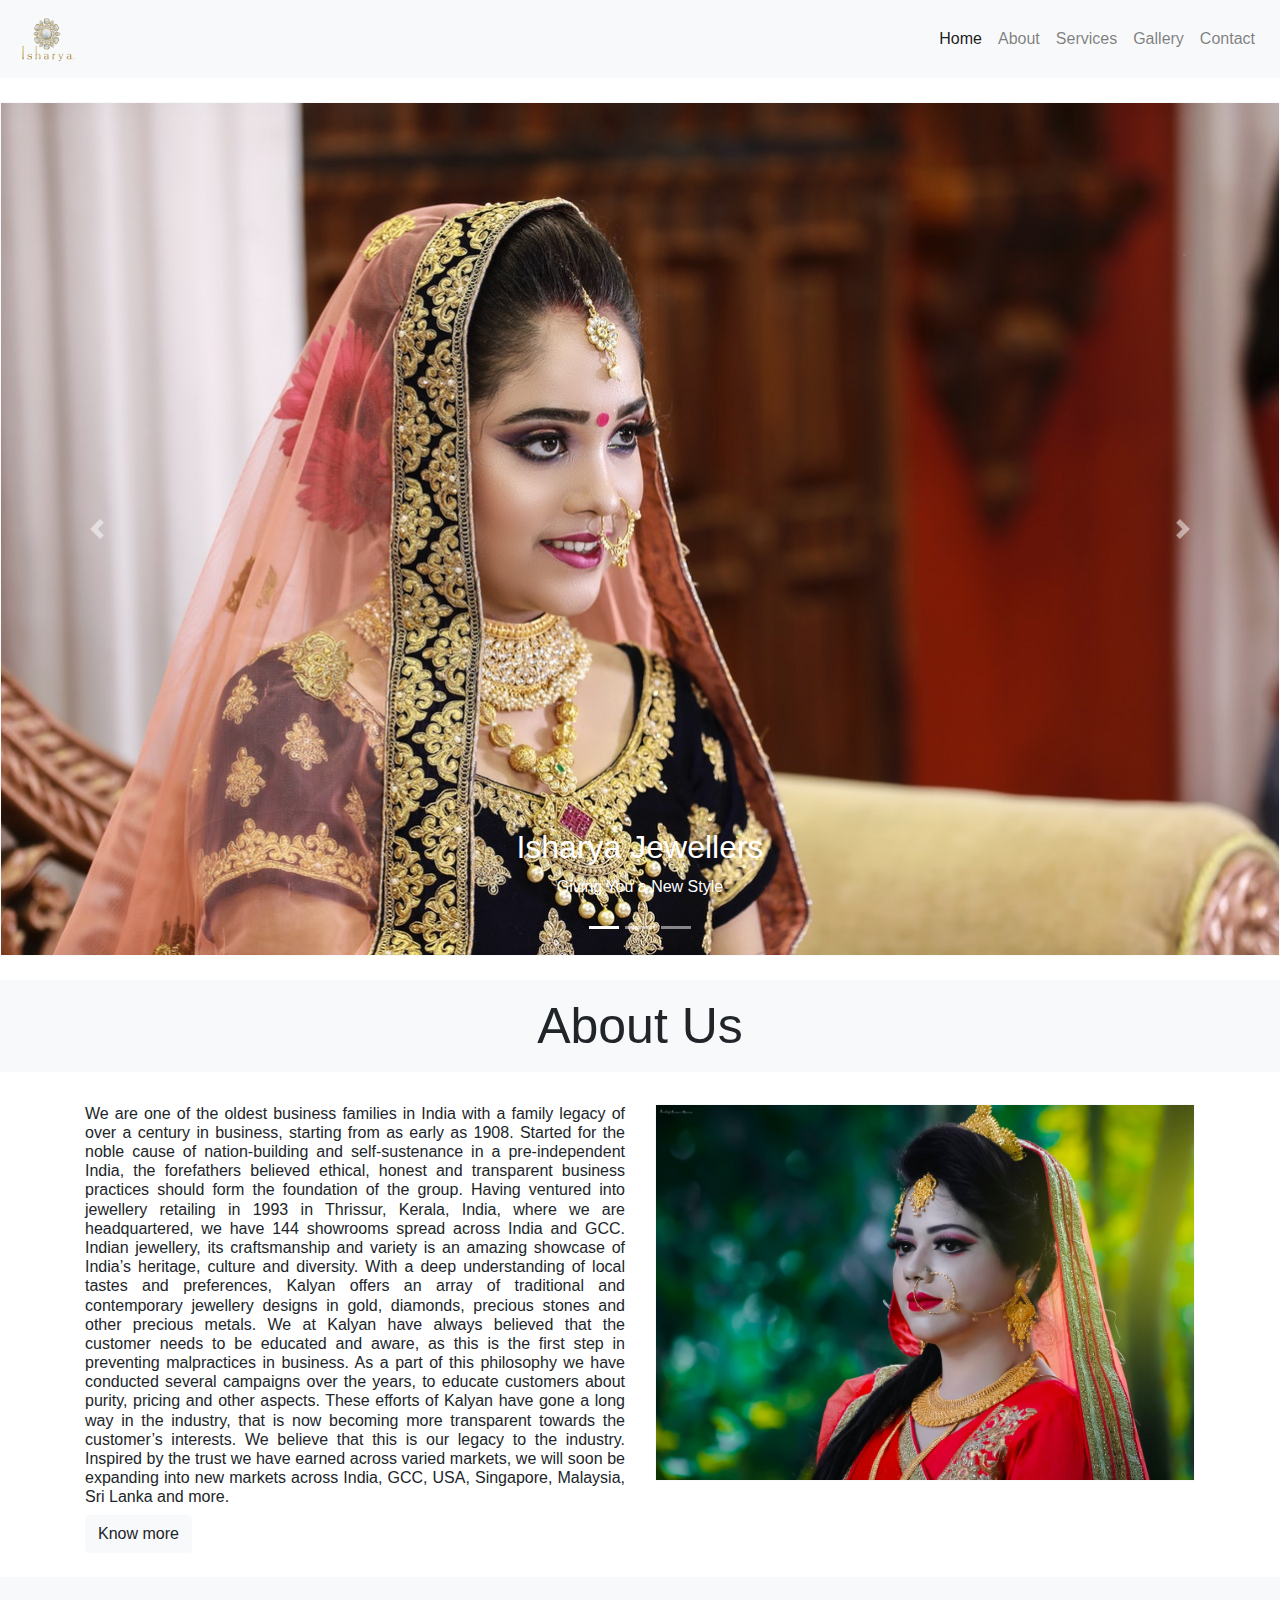
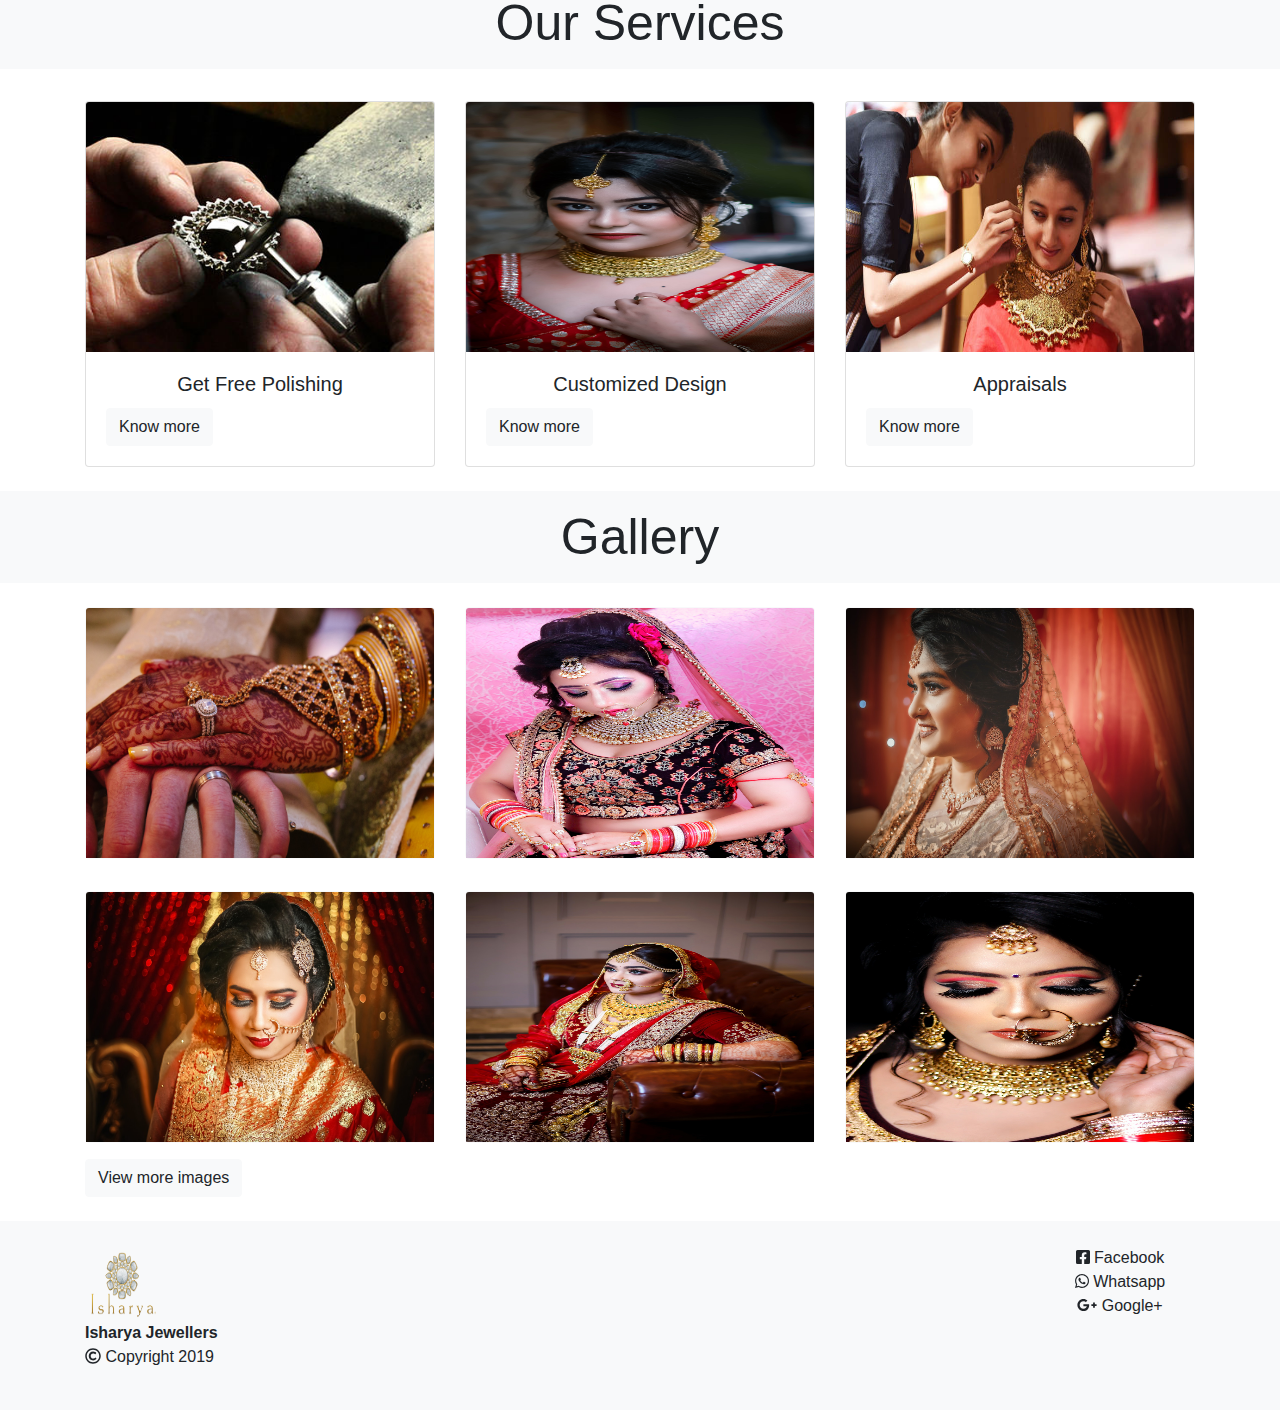
<file: index.html>
<!DOCTYPE html>
<html lang="en">
<head>
    <meta charset="UTF-8">
    <meta name="viewport" content="width=device-width, initial-scale=1.0">
    <title>Isharya Jewellers</title>
    <link rel="stylesheet" href="css/style.css">
    <link rel="stylesheet" href="css/bootstrap.min.css">
    <script src="js/jquery.js"></script>
    <script src="js/bootstrap.min.js"></script>
    <link rel="shortcut icon" type="icon" href="images/logo.png">
    <script src="js/all.min.js"></script>

</head>
<body>
    <header id="header">
        <nav class="navbar navbar-expand-lg navbar-light bg-light border border-light">
            <a class="navbar-brand" href="#">
              
                <img src="images/logo.png" alt="logo" width="60" height="50" >
             
              </a>
            <button class="navbar-toggler" type="button" data-toggle="collapse" data-target="#navbarNav" aria-controls="navbarNav" aria-expanded="false" aria-label="Toggle navigation">
              <span class="navbar-toggler-icon"></span>
            </button>
            <div class="collapse navbar-collapse" id="navbarNav">
              <ul class="navbar-nav ml-auto">
                <li class="nav-item active">
                  <a class="nav-link" href="index.html">Home <span class="sr-only">(current)</span></a>
                </li>
                <li class="nav-item">
                  <a class="nav-link" href="about.html">About</a>
                </li>
                <li class="nav-item">
                  <a class="nav-link" href="service.html">Services</a>
                </li>
                <li class="nav-item">
                    <a class="nav-link" href="gallery.html">Gallery</a>
                  </li>
                  <li class="nav-item">
                    <a class="nav-link" href="contact.html">Contact</a>
                  </li>
                
              </ul>
            </div>
          </nav>
    </header>
    <br>
    <section id="slider">
        <div id="carouselExampleCaptions" class="carousel slide border border-light" data-ride="carousel">
            <ol class="carousel-indicators ">
              <li data-target="#carouselExampleCaptions" data-slide-to="0" class="active"></li>
              <li data-target="#carouselExampleCaptions" data-slide-to="1"></li>
              <li data-target="#carouselExampleCaptions" data-slide-to="2"></li>
            </ol>
            <div class="carousel-inner">
              <div class="carousel-item active">
                <img src="images/img1.jpg" class="d-block w-100 h-100" alt="first slide">
                <div class="carousel-caption d-none d-md-block">
                  <h2  >Isharya Jewellers</h2>
                  <p >Giving You a New Style</p>
                </div>
              </div>
              <div class="carousel-item">
                <img src="images/img2.jpg" class="d-block w-100 h-100" alt="second slide">
                <div class="carousel-caption d-none d-md-block">
                  <h2 style= >Isharya Jewellers</h2>
                  <p >Style with Precious Simplicity</p>
                </div>
              </div>
              <div class="carousel-item">
                <img src="images/img3.jpg" class="d-block w-100 h-100" alt="third slide">
                <div class="carousel-caption d-none d-md-block">
                  <h2  >Isharya Jewellers</h2>
                  <p >Good Jewelry for Best Occasion</p>
                </div>
              </div>
            </div>
            <a class="carousel-control-prev" href="#carouselExampleCaptions" role="button" data-slide="prev">
              <span class="carousel-control-prev-icon" aria-hidden="true"></span>
              <span class="sr-only">Previous</span>
            </a>
            <a class="carousel-control-next" href="#carouselExampleCaptions" role="button" data-slide="next">
              <span class="carousel-control-next-icon" aria-hidden="true"></span>
              <span class="sr-only">Next</span>
            </a>
          </div>
    </section>
    <br>
    
    <section id="about" class="bg-light">
        <h1 class="text-center display-1 py-3" style="font-size: 50px;">About Us</h1>
        
    </section>
    <br>
    <section>
        <div class="container">
        <div class="row">
            <div class="col-md-6 order-md-1 text-justify">
                    <h6>
                        We are one of the oldest business families in India with a family legacy of over a century in business, starting from as early as 1908. Started for the noble cause of nation-building and self-sustenance in a pre-independent India, the forefathers believed ethical, honest and transparent business practices should form the foundation of the group.
                        
                        Having ventured into jewellery retailing in 1993 in Thrissur, Kerala, India, where we are headquartered, we have 144 showrooms spread across India and GCC.

Indian jewellery, its craftsmanship and variety is an amazing showcase of India’s heritage, culture and diversity. With a deep understanding of local tastes and preferences, Kalyan offers an array of traditional and contemporary jewellery designs in gold, diamonds, precious stones and other precious metals.

We at Kalyan have always believed that the customer needs to be educated and aware, as this is the first step in preventing malpractices in business. As a part of this philosophy we have conducted several campaigns over the years, to educate customers about purity, pricing and other aspects. These efforts of Kalyan have gone a long way in the industry, that is now becoming more transparent towards the customer’s interests. We believe that this is our legacy to the industry.

Inspired by the trust we have earned across varied markets, we will soon be expanding into new markets across India, GCC, USA, Singapore, Malaysia, Sri Lanka and more.
                    </h6>
                    <a href="about.html" class="btn btn-light">Know more</a>
              
             </div>

        <div class="col-md-6 order-md-2 ">
            <img class="w-100 border border-light" src="images/img5.jpg" alt="Image not found"   >
        </div>

    </section>
    <br>
    <section id="service" class="bg-light">
      <h1 class="text-center display-1 py-3" style="font-size: 50px;">Our Services</h1>
    </section>
    <br>
    <section>
      <div class="container">

      <div class="card-deck">
        <div class="card">
          <img src="images/s1.jpg" class="card-img-top" alt="Image not found" height="250px">
          <div class="card-body">
            <h5 class="card-title text-center">Get Free Polishing</h5>
            <a href="service.html" class="btn btn-light">Know more</a>
             </div>
        </div>

        <div class="card">
          <img src="images/s2.jpg" class="card-img-top" alt="Image not found" height="250px"> 
          <div class="card-body">
            <h5 class="card-title text-center">Customized Design</h5>
            <a href="service.html" class="btn btn-light">Know more</a>
            </div>
        </div>

        <div class="card">
          <img src="images/s3.jpg" class="card-img-top" alt="Image not found" height="250px">
          <div class="card-body">
            <h5 class="card-title text-center">Appraisals</h5>
            <a href="service.html" class="btn btn-light">Know more</a>
             </div>
        </div>
      </div>
      </div>
         </section>
         <br>
           <section id="gallery" class="bg-light" >
            <h1 class="text-center display-1 py-3" style="font-size: 50px;">Gallery</h1>
           </section>
           <section>
            <div class="container">
            <div class="row">
              <div class="col col-lg-4 col-sm-12 col-md-6 py-3">
              <div class="card border border-light">
                <img src="images/img4.jpg" class="card-img-top" alt="Image not found" height="250px" class="img-thumbnail">
                  </div>
                </div>
              
  
              <div class=" col-lg-4 col-sm-12 col-md-6 py-3">
                <div class="card border border-light">
                  <img src="images/img6.jpg" class="card-img-top" alt="Image not found" height="250px" class="img-thumbnail">
                    </div>
                  </div>
      
                  <div class="col col-lg-4 col-sm-12 col-md-6 py-3">
                    <div class="card border border-light">
                      <img src="images/img7.jpg" class="card-img-top" alt="Image not found" height="250px" class="img-thumbnail">
                        </div>
                      </div>
      
                      <div class="col-lg-4 col-sm-12 col-md-6 py-3">
                        <div class="card border border-light">
                          <img src="images/img8.jpg" class="card-img-top" alt="Image not found" height="250px" class="img-thumbnail">
                            </div>
                          </div>
      
                          <div class="col-lg-4  col-sm-12 col-md-6 py-3">
                            <div class="card border border-light">
                              <img src="images/img9.jpg" class="card-img-top" alt="Image not found" height="250px" class="img-thumbnail">
                                </div>
                              </div>
      
                              <div class="col-lg-4 col-sm-12 col-md-6 py-3">
                                <div class="card border border-light">
                                  <img src="images/img10.jpg" class="card-img-top" alt="Image not found" height="250px" class="img-thumbnail">
                                    </div>
                                  </div>
                                  
                      </div>
                      <div class="row">
                        <div class="col col-lg-4">
                      <a href="gallery.html" class="btn btn-light">View more images</a>
                      </div>
                      </div>
                      
               </section>
               <br>
               
               <footer id="footer" class="border border-light bg-light">
                <div class="container ">
                    <div class="row py-4 ">
                        <div class="col-6 ">
                            <img src="images/logo.png " width="75px" height="75px">
                            <p><b class="title">Isharya Jewellers</b>
                                <b</p>
                                    <br>
                                    <span> <i class="far fa-copyright "></i> Copyright 2019 </span>


                        </div>
                        <div class="col-6 heading">
                            <div class="row justify-content-around col-4 round float-md-right ">
                                <span><i class="fab fa-facebook-square "></i> Facebook </span>
                                <span><i class="fab fa-whatsapp "></i> Whatsapp </span>
                                <span><i class="fab fa-google-plus-g "></i> Google+ </span>
                            </div>
                        </div>




                    </div>



                </div>



            </footer>
          

</body>
</html>
</file>
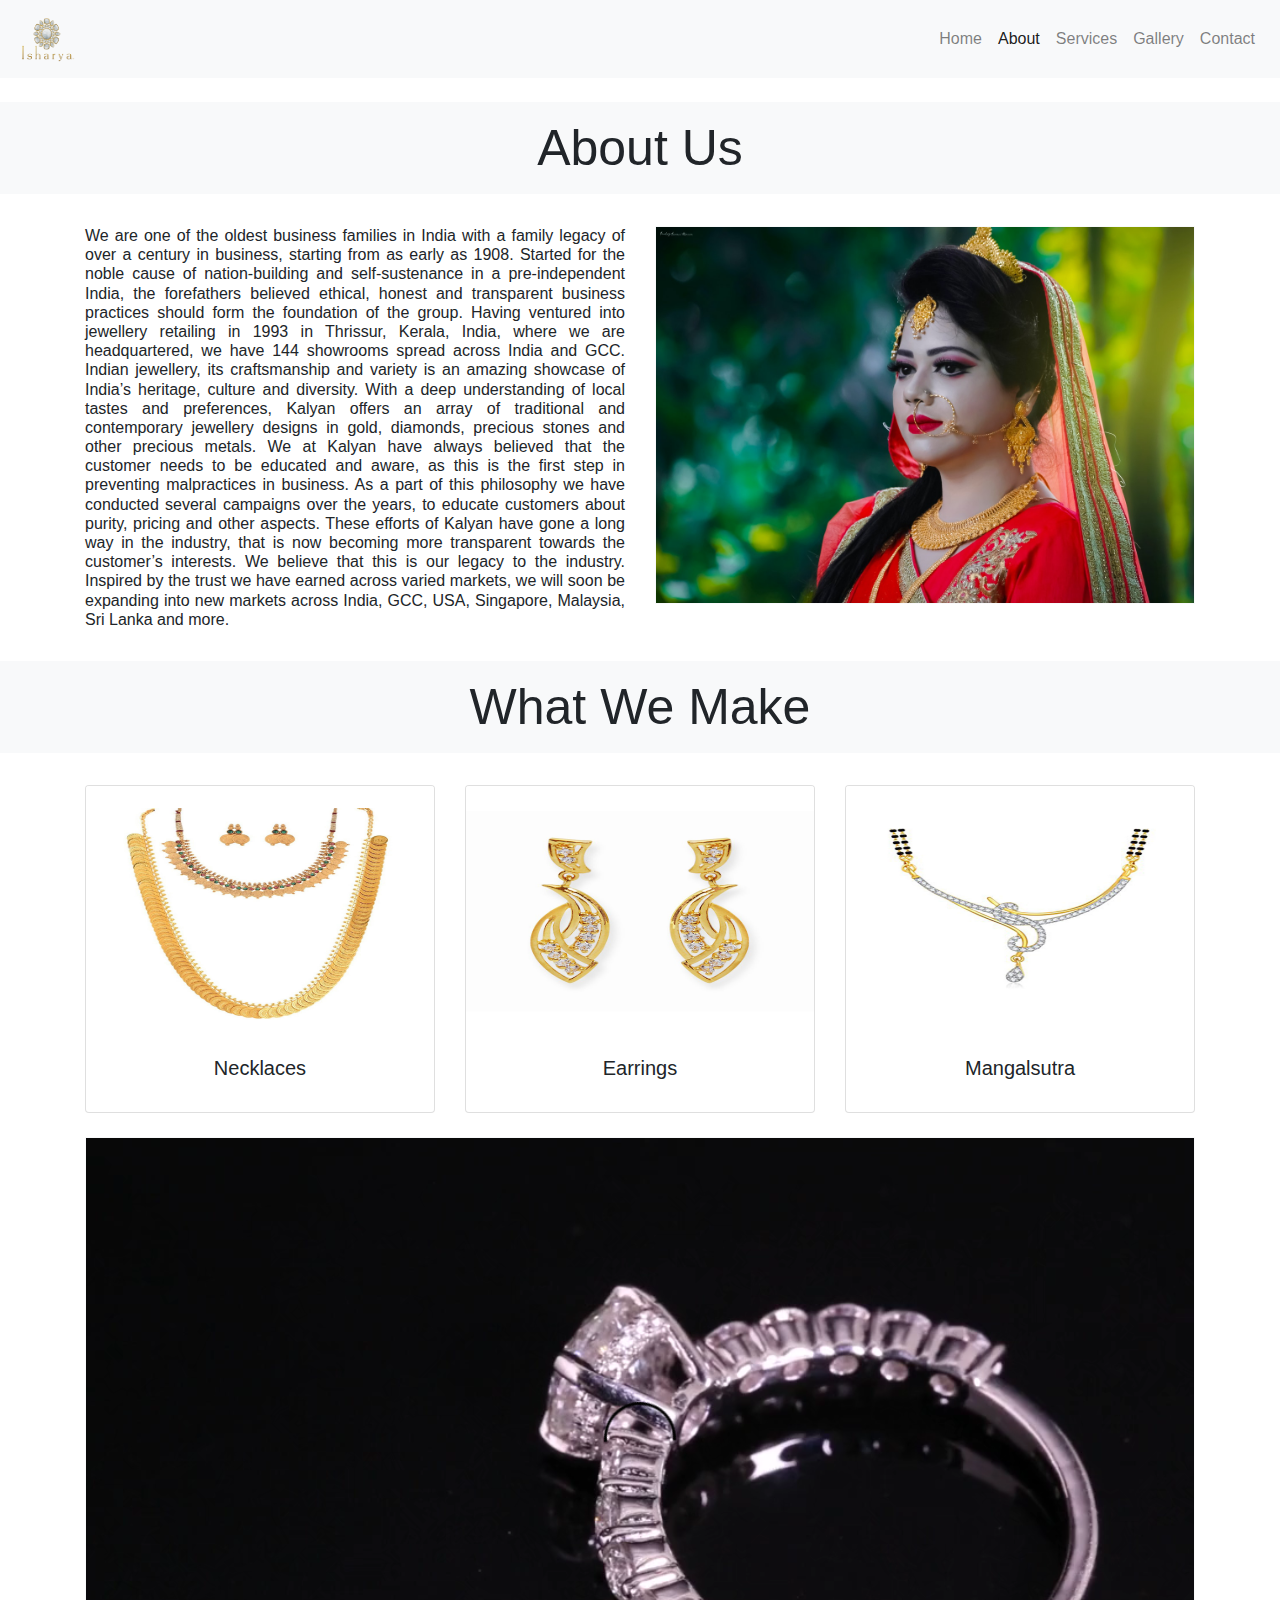
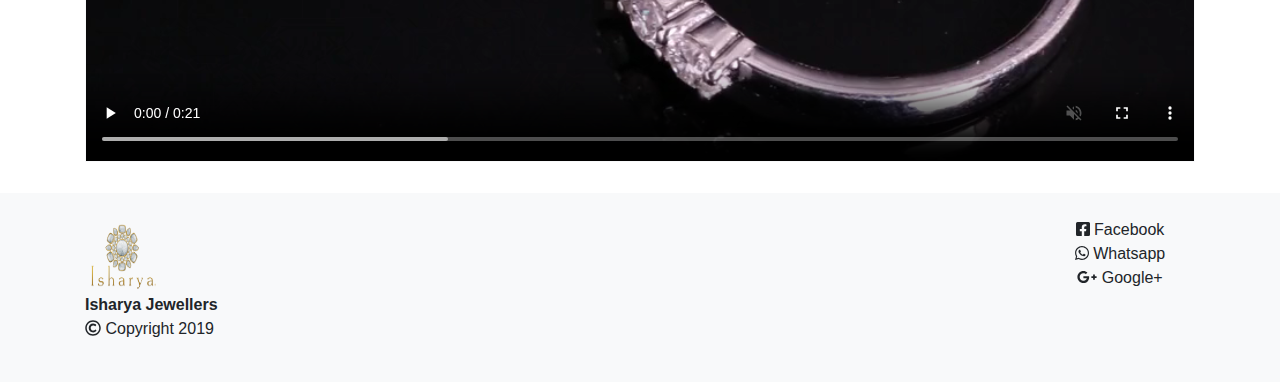
<file: about.html>
<!DOCTYPE html>
<html lang="en">
<head>
    <meta charset="UTF-8">
    <meta name="viewport" content="width=device-width, initial-scale=1.0">
    <title>Isharya Jewellers</title>
    <link rel="stylesheet" href="css/style.css">
    <link rel="stylesheet" href="css/bootstrap.min.css">
    <script src="js/jquery.js"></script>
    <script src="js/bootstrap.min.js"></script>
    <link rel="shortcut icon" type="icon" href="images/logo.png">
    <script src="js/all.min.js"></script>

</head>
<body>
    <header id="header">
        <nav class="navbar navbar-expand-lg navbar-light bg-light border border-light">
            <a class="navbar-brand" href="#"><img src="images/logo.png" alt="logo" width="60" height="50"></a>
            <button class="navbar-toggler" type="button" data-toggle="collapse" data-target="#navbarNav" aria-controls="navbarNav" aria-expanded="false" aria-label="Toggle navigation">
              <span class="navbar-toggler-icon"></span>
            </button>
            <div class="collapse navbar-collapse" id="navbarNav">
              <ul class="navbar-nav ml-auto">
                <li class="nav-item ">
                  <a class="nav-link" href="index.html">Home </a>
                </li>
                <li class="nav-item active">
                  <a class="nav-link" href="about.html">About <span class="sr-only">(current)</span></a>
                </li>
                <li class="nav-item">
                  <a class="nav-link" href="service.html">Services</a>
                </li>
                <li class="nav-item">
                    <a class="nav-link" href="gallery.html">Gallery</a>
                  </li>
                  <li class="nav-item">
                    <a class="nav-link" href="contact.html">Contact</a>
                  </li>
                
              </ul>
            </div>
          </nav>
    </header>
    <br>
    <section id="about" class="bg-light">
        <h1 class="text-center display-1 py-3" style="font-size: 50px;">About Us</h1>
    </section>
    <br>
    <section>
        <div class="container">
        <div class="row">
            <div class="col-md-6 order-md-1 text-justify">
                    <h6>
                        We are one of the oldest business families in India with a family legacy of over a century in business, starting from as early as 1908. Started for the noble cause of nation-building and self-sustenance in a pre-independent India, the forefathers believed ethical, honest and transparent business practices should form the foundation of the group.
                        
                        Having ventured into jewellery retailing in 1993 in Thrissur, Kerala, India, where we are headquartered, we have 144 showrooms spread across India and GCC.

Indian jewellery, its craftsmanship and variety is an amazing showcase of India’s heritage, culture and diversity. With a deep understanding of local tastes and preferences, Kalyan offers an array of traditional and contemporary jewellery designs in gold, diamonds, precious stones and other precious metals.

We at Kalyan have always believed that the customer needs to be educated and aware, as this is the first step in preventing malpractices in business. As a part of this philosophy we have conducted several campaigns over the years, to educate customers about purity, pricing and other aspects. These efforts of Kalyan have gone a long way in the industry, that is now becoming more transparent towards the customer’s interests. We believe that this is our legacy to the industry.

Inspired by the trust we have earned across varied markets, we will soon be expanding into new markets across India, GCC, USA, Singapore, Malaysia, Sri Lanka and more.
                    </h6>
              
             </div>

        <div class="col-md-6 order-md-2 ">
            <img class="w-100 border border-light" src="images/img5.jpg" alt="image not found" >
        </div>

    </section>
    <br>
    <section id="products" class="bg-light">
        <h1 class="text-center display-1 py-3" style="font-size: 50px;">What We Make</h1>
    </section>
    <br>
    <section>
        <div class="container">
  
        <div class="card-deck">
          <div class="card">
            <img src="images/1.jpg" class="card-img-top" alt="Image not found" height="250px">
            <div class="card-body">
              <center><h5 class="card-title">Necklaces</h5></center>
               </div>
          </div>
  
          <div class="card">
            <img src="images/2.jpg" class="card-img-top" alt="Image not found" height="250px"> 
            <div class="card-body">
             <center> <h5 class="card-title">Earrings</h5></center>
              </div>
          </div>
  
          <div class="card">
            <img src="images/3.jpg" class="card-img-top" alt="Image not found" height="250px">
            <div class="card-body">
              <center><h5 class="card-title">Mangalsutra</h5></center>
               </div>
          </div>
        </div>
        </div>
           </section >
           <br>
           <section >
            <div class="container">
                <div class="row">
                    <div class="col">

                <video class="w-100 border border-light" src="videos/demo.mp4" controls muted autoplay></video>
                </div>
                </div>
    
    
            </div>
    
           </section>
           <br>
    <footer id="footer" class="border border-light bg-light">
        <div class="container ">
            <div class="row py-4 ">
                <div class="col-6 ">
                    <img src="images/logo.png " width="75px" height="75px">
                    <p><b class="title">Isharya Jewellers</b>
                        <b</p>
                            <br>
                            <span> <i class="far fa-copyright "></i> Copyright 2019 </span>


                </div>
                <div class="col-6 heading">
                    <div class="row justify-content-around col-4 round float-md-right ">
                        <span><i class="fab fa-facebook-square "></i> Facebook </span>
                        <span><i class="fab fa-whatsapp "></i> Whatsapp </span>
                        <span><i class="fab fa-google-plus-g "></i> Google+ </span>
                    </div>
                </div>




            </div>



        </div>



    </footer>
  
</body>
</file>
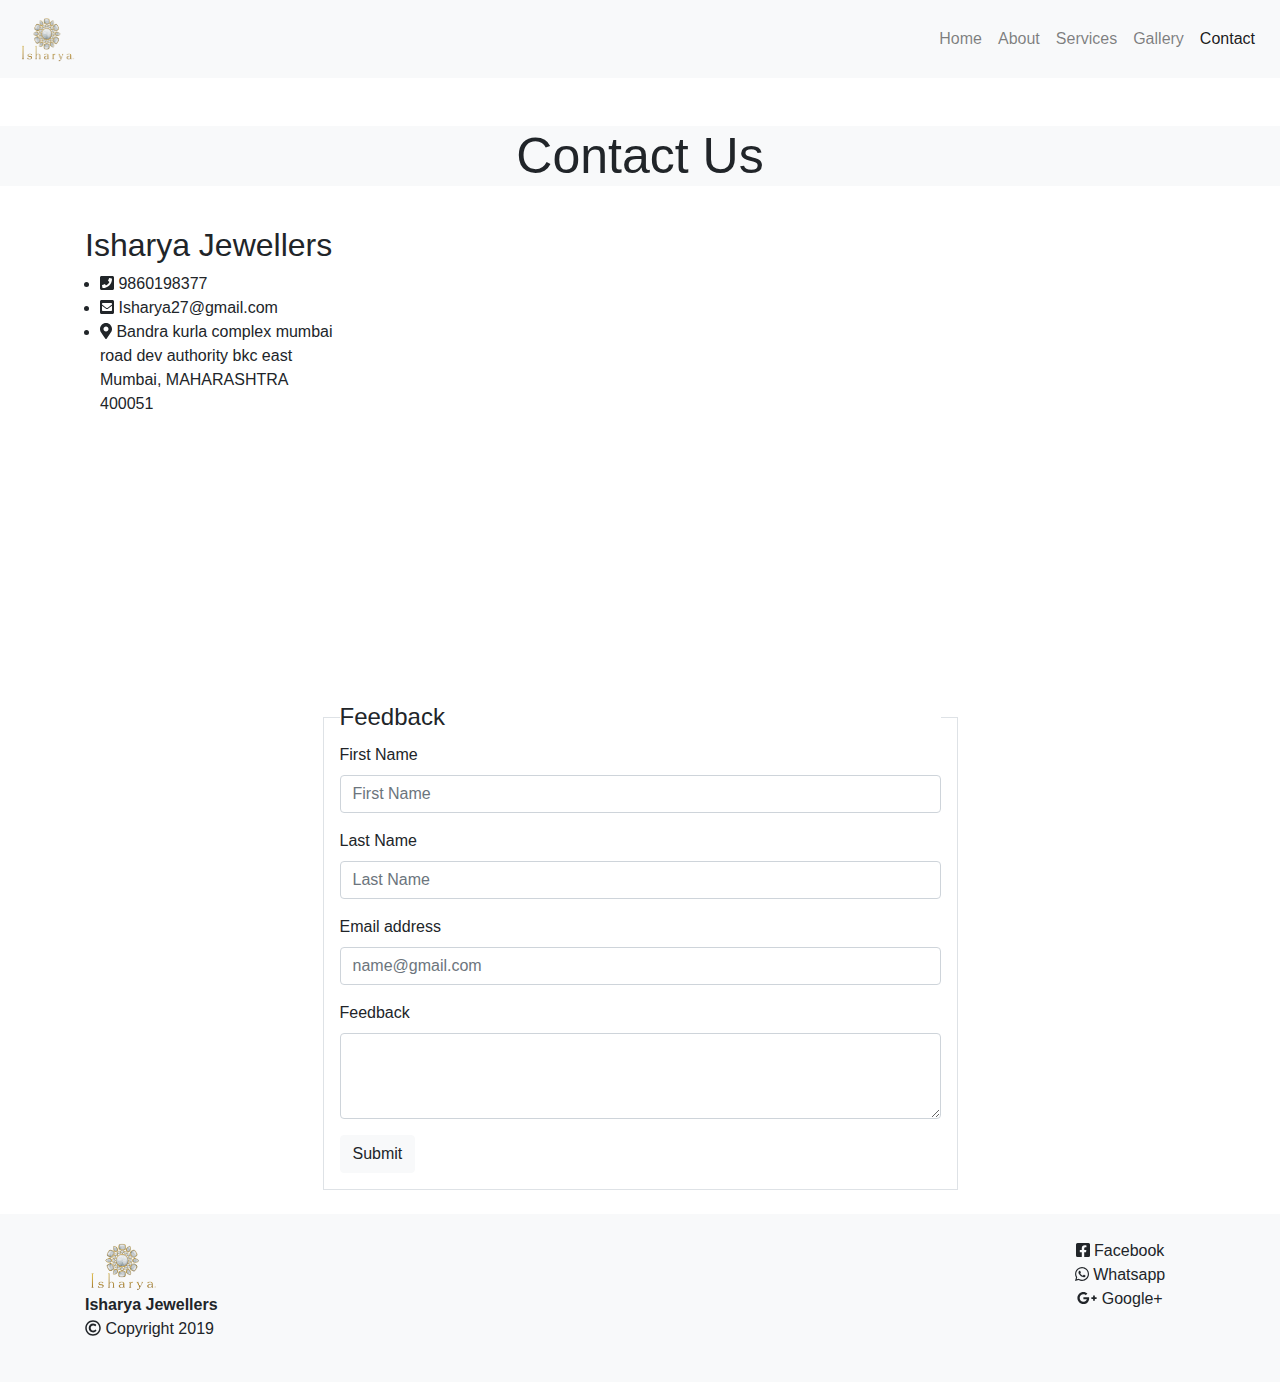
<file: contact.html>
<!DOCTYPE html>
<html lang="en">
<head>
    <meta charset="UTF-8">
    <meta name="viewport" content="width=device-width, initial-scale=1.0">
    <title>Isharya Jewellers</title>
    <link rel="stylesheet" href="css/style.css">
    <link rel="stylesheet" href="css/bootstrap.min.css">
    <script src="js/jquery.js"></script>
    <script src="js/bootstrap.min.js"></script>
    <link rel="shortcut icon" type="icon" href="images/logo.png">
    <script src="js/all.min.js"></script>

</head>
<body>
    <header id="header">
        <nav class="navbar navbar-expand-lg navbar-light bg-light border border-light">
            <a class="navbar-brand" href="#"><img src="images/logo.png" alt="logo" width="60" height="50" ></a>
            <button class="navbar-toggler" type="button" data-toggle="collapse" data-target="#navbarNav" aria-controls="navbarNav" aria-expanded="false" aria-label="Toggle navigation">
              <span class="navbar-toggler-icon"></span>
            </button>
            <div class="collapse navbar-collapse" id="navbarNav">
              <ul class="navbar-nav ml-auto">
                <li class="nav-item ">
                  <a class="nav-link" href="index.html">Home </a>
                </li>
                <li class="nav-item">
                  <a class="nav-link" href="about.html">About</a>
                </li>
                <li class="nav-item">
                  <a class="nav-link" href="service.html">Services</a>
                </li>
                <li class="nav-item">
                    <a class="nav-link" href="gallery.html">Gallery</a>
                  </li>
                  <li class="nav-item active">
                    <a class="nav-link" href="contact.html">Contact <span class="sr-only">(current)</span></a>
                  </li>
                
              </ul>
            </div>
          </nav>
    </header>
    
    <section id="about" class="bg-light">
        <h1 class="text-center display-4 mt-5 mb-3" style="font-size: 50px;">Contact Us</h1>
    </section>
    <br>
    <section>
        <div class="container ">
            <div class="row ">
                <div class="col-lg-6 col-md-6 col-sm-12">
                    <h2>Isharya Jewellers</h2>
                    <div class="col-md-6">
                     <ul>
                        <li> <i class="fas fa-phone-square"> </i> 9860198377</li>
                        <li> <i class="fas fa-envelope-square"></i> Isharya27@gmail.com</li>
                        <li> <i class="fas fa-map-marker-alt" ></i> Bandra kurla complex mumbai road dev authority bkc east Mumbai, MAHARASHTRA 400051</li>
                    </ul>
                    </div>
                </div>
                <div class="col-lg-6 col-md-6 col-sm-12">
                    <iframe src="https://www.google.com/maps/embed?pb=!1m18!1m12!1m3!1d15084.031498095706!2d72.85185607632782!3d19.063391393520753!2m3!1f0!2f0!3f0!3m2!1i1024!2i768!4f13.1!3m3!1m2!1s0x3be7c8df0b86ea1b%3A0xce7eea4b1bbdf296!2sBandra%20Kurla%20Complex%2C%20Bandra%20East%2C%20Mumbai%2C%20Maharashtra!5e0!3m2!1sen!2sin!4v1577023359554!5m2!1sen!2sin" width="600" height="450" frameborder="0" style="border:0;" allowfullscreen=""></iframe>
                   
                </div>
            </div>
        </div>
    </section>
    <section id="feedback">
        <div class="container pt-3">
            <div class="row justify-content-center">
                <div class="col-lg-7 col-md-6 col-sm-12">
                    <form method="POST" action="connection.php">
                        <fieldset class="border px-3">
                            <legend>Feedback</legend>
                            <div class="form-group">
                                <label for="name"> First Name</label>
                                <input type="text" class="form-control" id="firstname" placeholder="First Name" name="firstname">
                            </div>
    
                            <div class="form-group">
                                <label for="name">Last Name</label>
                                <input type="text" class="form-control" id="lastname" placeholder="Last Name" name="lastname">
                            </div>
    
                            <div class="form-group">
                                <label for="email">Email address</label>
                                <input type="email" class="form-control" id="email required" placeholder="name@gmail.com" name="email">
                            </div>
                            
                            <div class="form-group">
                                <label for="comment">Feedback</label>
                                <textarea class="form-control" id="comment" rows="3" name="comment"></textarea>
                            </div>
                            <div class="form-group">
                                <input type="submit" name="Submit" class="btn btn-light">
                            </div>
                        </fieldset>
                    </form>
                </div>
            </div>
        </div>
    </section>
    <br>











    <footer id="footer" class="border border-light bg-light">
        <div class="container ">
            <div class="row py-4 ">
                <div class="col-6 ">
                    <img src="images/logo.png " width="75px" width="75px">
                    <p><b class="title">Isharya Jewellers</b>
                        <b</p>
                            <br>
                            <span> <i class="far fa-copyright "></i> Copyright 2019 </span>


                </div>
                <div class="col-6 heading">
                    <div class="row justify-content-around col-4 round float-md-right ">
                        <span><i class="fab fa-facebook-square "></i> Facebook </span>
                        <span><i class="fab fa-whatsapp "></i> Whatsapp </span>
                        <span><i class="fab fa-google-plus-g "></i> Google+ </span>
                    </div>
                </div>




            </div>



        </div>



    </footer>
  
    
</body>
</html>
</file>
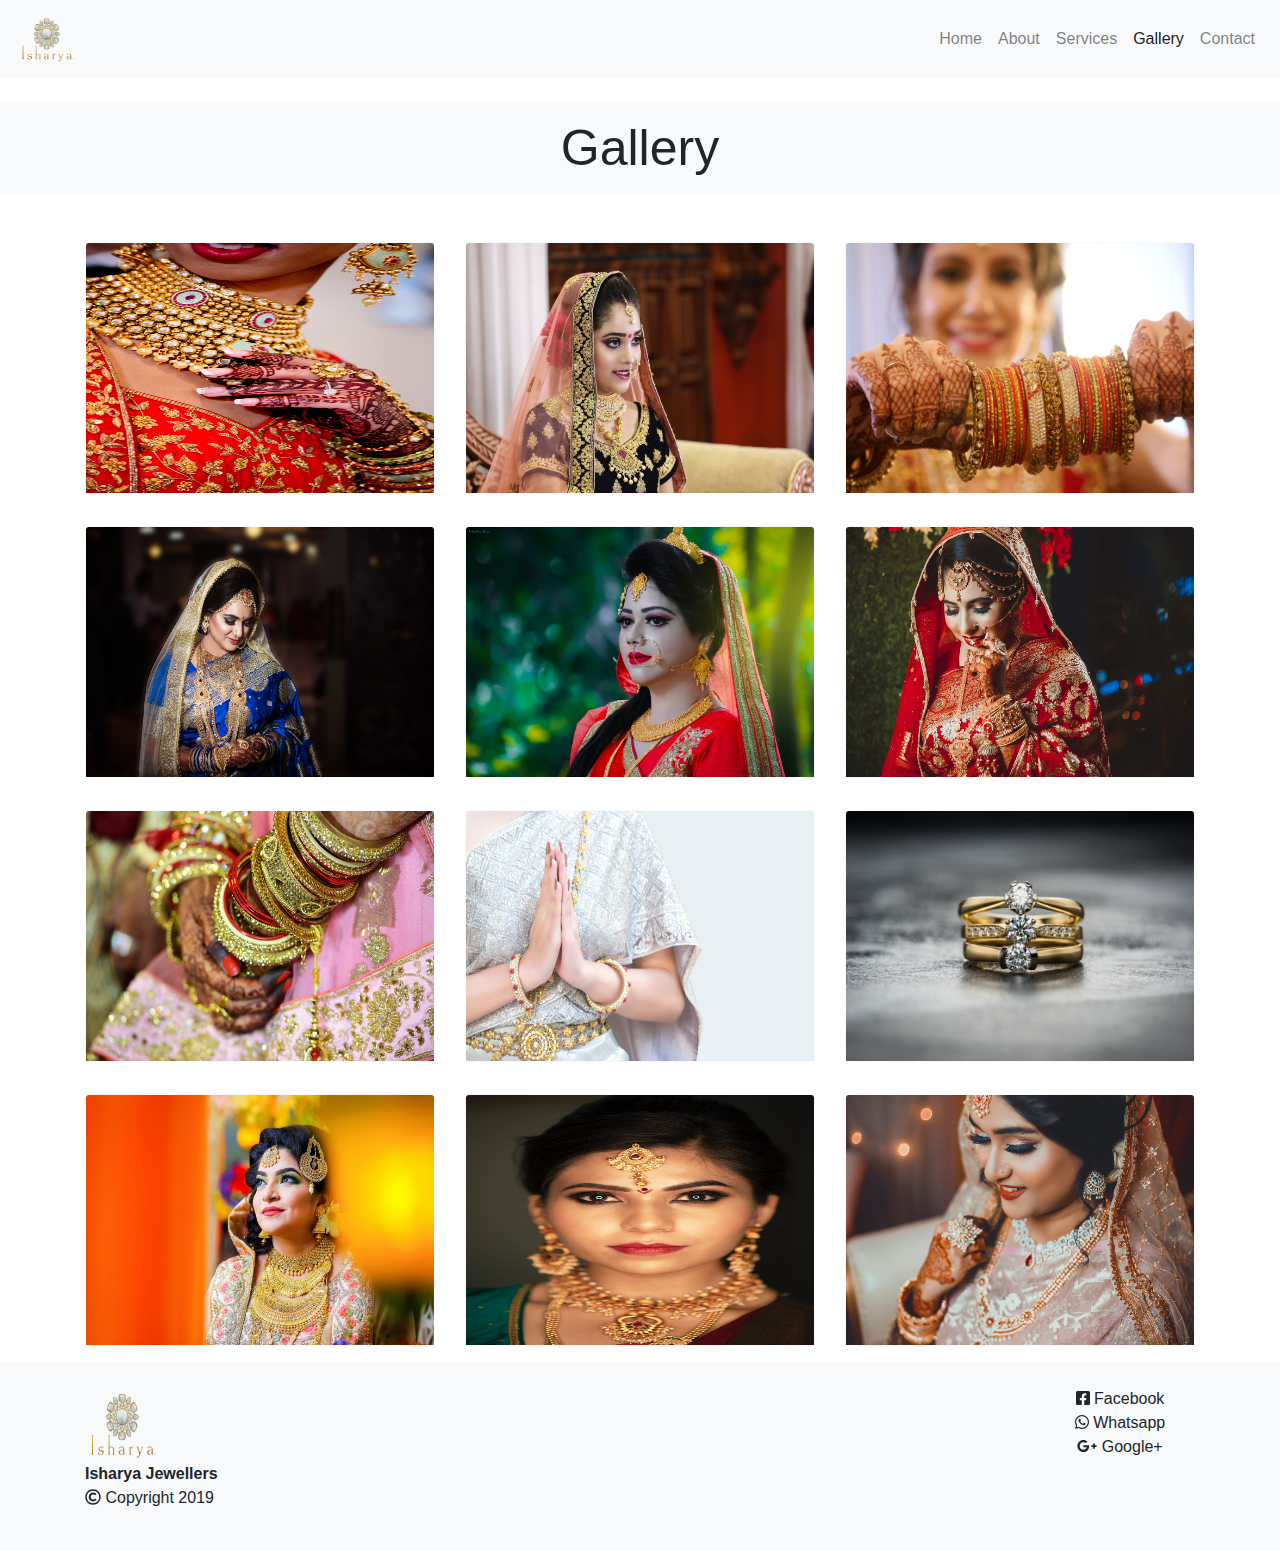
<file: gallery.html>
<!DOCTYPE html>
<html lang="en">
<head>
    <meta charset="UTF-8">
    <meta name="viewport" content="width=device-width, initial-scale=1.0">
    <title>Isharya Jewellers</title>
    <link rel="stylesheet" href="css/style.css">
    <link rel="stylesheet" href="css/bootstrap.min.css">
    <script src="js/jquery.js"></script>
    <script src="js/bootstrap.min.js"></script>
    <link rel="shortcut icon" type="icon" href="images/logo.png">
    <script src="js/all.min.js"></script>

</head>
<body>
    <header id="header">
        <nav class="navbar navbar-expand-lg navbar-light bg-light border border-light">
            <a class="navbar-brand" href="#"><img src="images/logo.png" alt="logo" width="60" height="50"></a>
            <button class="navbar-toggler" type="button" data-toggle="collapse" data-target="#navbarNav" aria-controls="navbarNav" aria-expanded="false" aria-label="Toggle navigation">
              <span class="navbar-toggler-icon"></span>
            </button>
            <div class="collapse navbar-collapse" id="navbarNav">
              <ul class="navbar-nav ml-auto">
                <li class="nav-item ">
                  <a class="nav-link" href="index.html">Home </a>
                </li>
                <li class="nav-item">
                  <a class="nav-link" href="about.html">About</a>
                </li>
                <li class="nav-item">
                  <a class="nav-link" href="service.html">Services</a>
                </li>
                <li class="nav-item active">
                    <a class="nav-link" href="gallery.html">Gallery <span class="sr-only">(current)</span></a>
                  </li>
                  <li class="nav-item">
                    <a class="nav-link" href="contact.html">Contact</a>
                  </li>
                
              </ul>
            </div>
          </nav>
    </header>
    <br>
    <section id="gallery" class="bg-light">
      <h1 class="text-center display-1 py-3" style="font-size: 50px;">Gallery</h1>
    </section>
    <br>
    <section>
      <div class="container">
      <div class="row">
        <div class="col col-lg-4 col-sm-12 col-md-6 py-3">
        <div class="card border border-light">
          <img src="images/img15.jpg" class="card-img-top zoom" alt="Image not found" height="250px" class="img-thumbnail">
            </div>
          </div>
        
  
        <div class=" col-lg-4 col-sm-12 col-md-6 py-3">
          <div class="card border border-light">
            <img src="images/img1.jpg" class="card-img-top zoom" alt="Image not found" height="250px" class="img-thumbnail">
              </div>
            </div>
  
            <div class=" col-lg-4 col-sm-12 col-md-6 py-3">
              <div class="card border border-light">
                <img src="images/img2.jpg" class="card-img-top zoom" alt="Image not found" height="250px" class="img-thumbnail">
                  </div>
                </div>
  
                <div class="  col-lg-4 col-sm-12 col-md-6 py-3">
                  <div class="card border border-light">
                    <img src="images/img3.jpg" class="card-img-top zoom" alt="Image not found" height="250px" class="img-thumbnail">
                      </div>
                    </div>
  
                    <div class=" col-lg-4 col-sm-12 col-md-6 py-3">
                      <div class="card border border-light">
                        <img src="images/img5.jpg" class="card-img-top zoom" alt="Image not found" height="250px" class="img-thumbnail">
                          </div>
                        </div>
  
                        <div class=" col-lg-4 col-sm-12 col-md-6 py-3">
                          <div class="card border border-light">
                            <img src="images/img11.jpg" class="card-img-top zoom" alt="Image not found" height="250px" class="img-thumbnail">
                              </div>
                            </div>
  
                            <div class=" col-lg-4 col-sm-12 col-md-6 py-3">
                              <div class="card border border-light">
                                <img src="images/img12.jpg" class="card-img-top zoom" alt="Image not found" height="250px" class="img-thumbnail">
                                  </div>
                                </div>
  
                                <div class=" col-lg-4 col-sm-12 col-md-6 py-3">
                                  <div class="card border border-light">
                                    <img src="images/img13.jpg" class="card-img-top zoom" alt="Image not found" height="250px" class="img-thumbnail">
                                      </div>
                                    </div>
  
                                    <div class="col-lg-4 col-sm-12 col-md-6 py-3">
                                      <div class="card border border-light">
                                        <img src="images/img14.jpg" class="card-img-top zoom" alt="Image not found" height="250px" class="img-thumbnail">
                                          </div>
                                        </div>
  
                                        <div class="col-lg-4 col-sm-12 col-md-6 py-3">
                                          <div class="card border border-light">
                                            <img src="images/img16.jpg" class="card-img-top zoom" alt="Image not found" height="250px" class="img-thumbnail">
                                              </div>
                                            </div>
  
                                            <div class=" col-lg-4 col-sm-12 col-md-6  py-3">
                                              <div class="card border border-light">
                                                <img src="images/img17.jpg" class="card-img-top zoom" alt="Image not found" height="250px" class="img-thumbnail">
                                                  </div>
                                                </div>
  
                                                <div class=" col-lg-4 col-sm-12 col-md-6 py-3">
                                                  <div class="card border border-light">
                                                    <img src="images/img18.jpg" class="card-img-top zoom" alt="Image not found" height="250px" class="img-thumbnail">
                                                      </div>
                                                    </div>
                              
      </div>    
                  </div>
         </section>
  
         <footer id="footer" class="border border-light bg-light">
          <div class="container ">
              <div class="row py-4 ">
                  <div class="col-6 ">
                      <img src="images/logo.png " width="75px" height="75px">
                      <p><b class="title">Isharya Jewellers</b>
                          <b</p>
                              <br>
                              <span> <i class="far fa-copyright "></i> Copyright 2019 </span>


                  </div>
                  <div class="col-6 heading">
                      <div class="row justify-content-around col-4 round float-md-right ">
                          <span><i class="fab fa-facebook-square "></i> Facebook </span>
                          <span><i class="fab fa-whatsapp "></i> Whatsapp </span>
                          <span><i class="fab fa-google-plus-g "></i> Google+ </span>
                      </div>
                  </div>




              </div>



          </div>



      </footer>
</body>
</html>
</file>
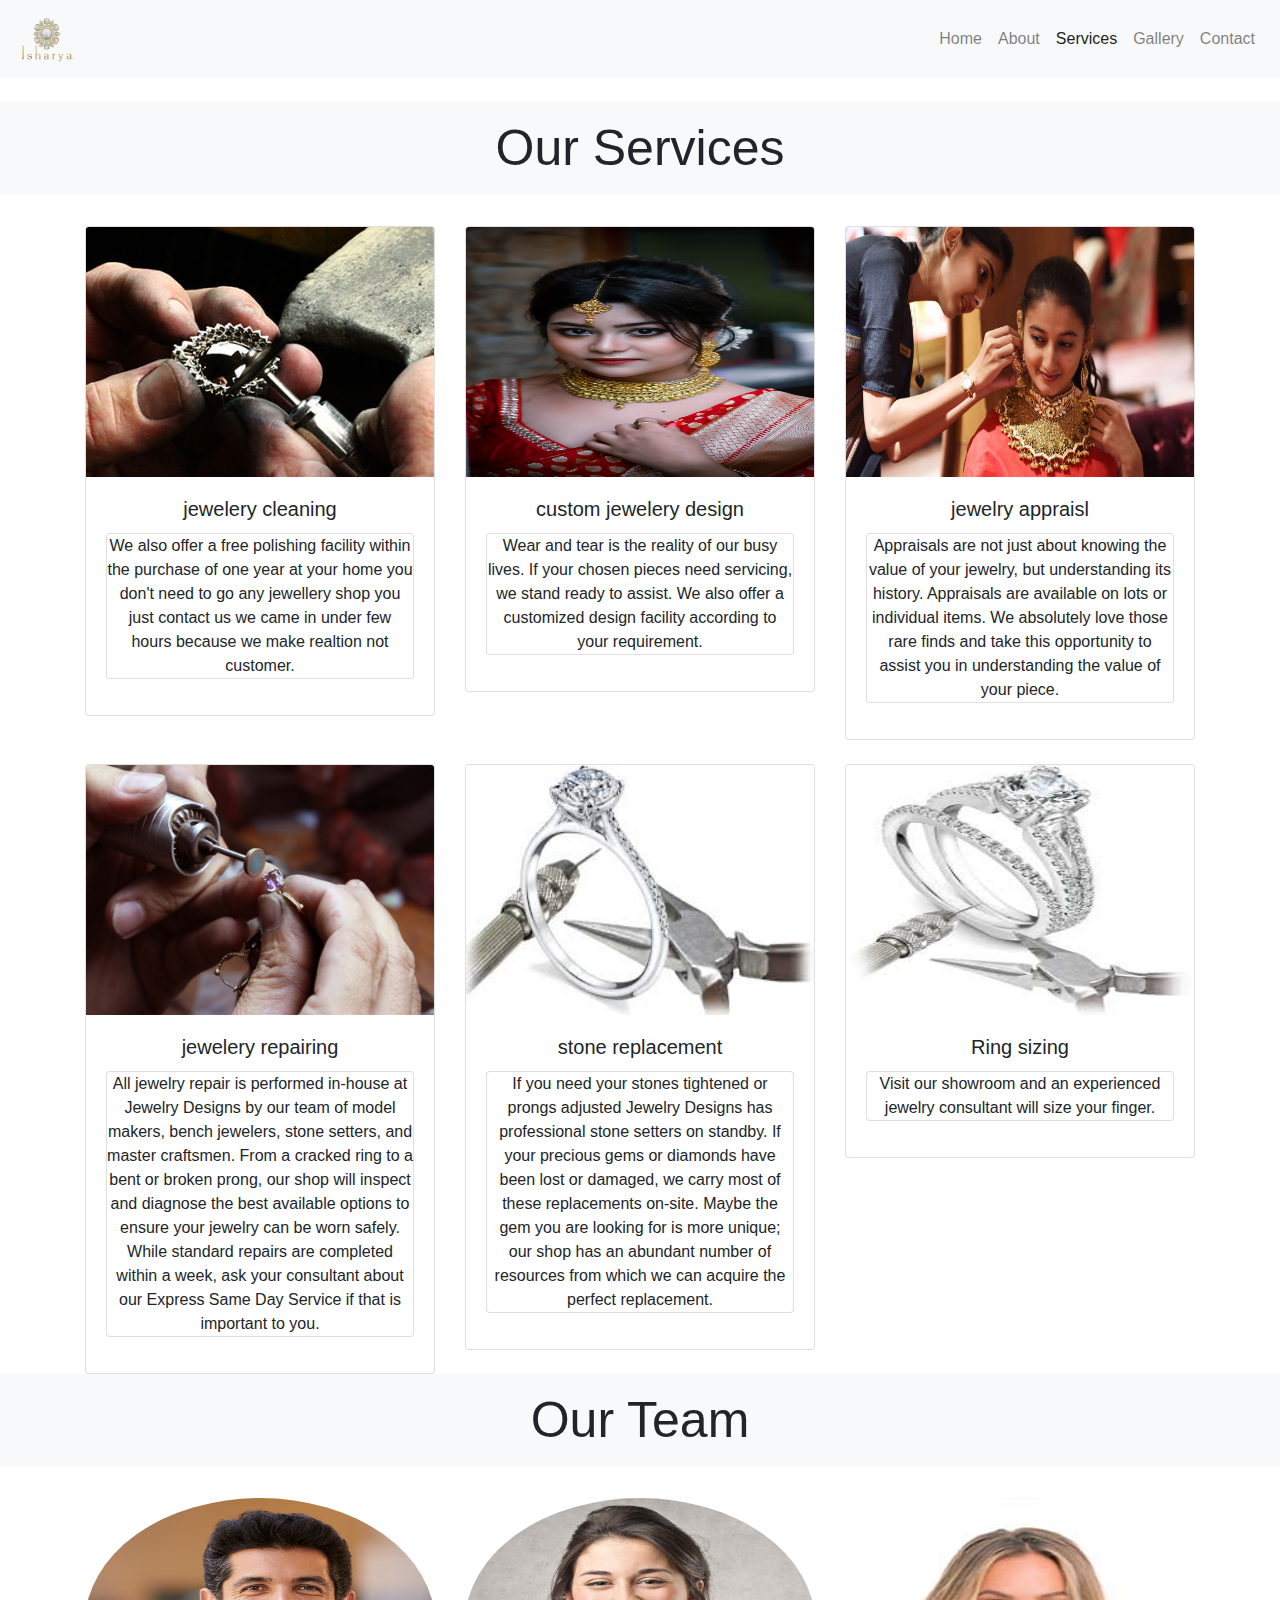
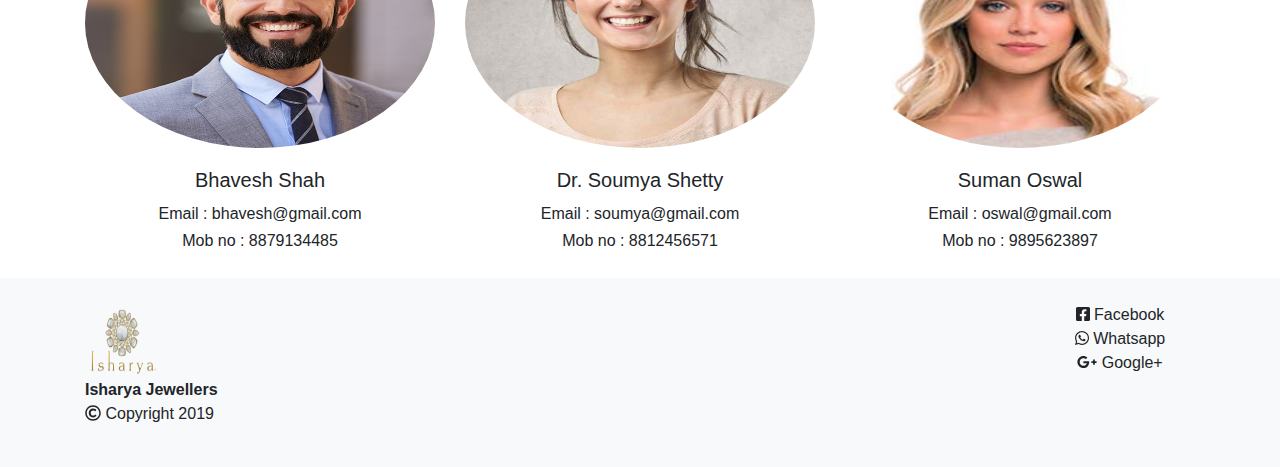
<file: service.html>
<!DOCTYPE html>
<html lang="en">
<head>
    <meta charset="UTF-8">
    <meta name="viewport" content="width=device-width, initial-scale=1.0">
    <title>Isharya Jewellers</title>
    <link rel="stylesheet" href="css/style.css">
    <link rel="stylesheet" href="css/bootstrap.min.css">
    <script src="js/jquery.js"></script>
    <script src="js/bootstrap.min.js"></script>
    <link rel="shortcut icon" type="icon" href="images/logo.png">
    <script src="js/all.min.js"></script>

</head>
<body>
    <header id="header">
        <nav class="navbar navbar-expand-lg navbar-light bg-light border border-light">
            <a class="navbar-brand" href="#"><img src="images/logo.png" alt="logo" width="60" height="50"></a>
            <button class="navbar-toggler" type="button" data-toggle="collapse" data-target="#navbarNav" aria-controls="navbarNav" aria-expanded="false" aria-label="Toggle navigation">
              <span class="navbar-toggler-icon"></span>
            </button>
            <div class="collapse navbar-collapse" id="navbarNav">
              <ul class="navbar-nav ml-auto">
                <li class="nav-item ">
                  <a class="nav-link" href="index.html">Home </a>
                </li>
                <li class="nav-item">
                  <a class="nav-link" href="about.html">About</a>
                </li>
                <li class="nav-item active">
                  <a class="nav-link" href="service.html">Services <span class="sr-only">(current)</span></a>
                </li>
                <li class="nav-item">
                    <a class="nav-link" href="gallery.html">Gallery</a>
                  </li>
                  <li class="nav-item">
                    <a class="nav-link" href="contact.html">Contact</a>
                  </li>
                
              </ul>
            </div>
          </nav>
    </header>
    <br>
    <section id="service" class="bg-light">
      <h1 class="text-center display-1 py-3" style="font-size: 50px;">Our Services</h1>
    </section>
    <br>
    <section>
      <div class="container">
  <div class="row">
      <div class=" col col-lg-4 col-md-6 col-sm-12 pb-5 ">
        <div class="card  ">
          <img src="images/s1.jpg" class="card-img-top" alt="Image not found" height="250px">
          <div class="card-body ">
            <h5 class="card-title text-center">jewelery cleaning</h5>
            <p class="card  text text-center">We also offer a free polishing facility within the purchase of one year at your home you don't need to go any jewellery shop you just contact us we came in under few hours because we make realtion not customer.</p>
            </div>
        </div>
      </div>
  
      <div class="col-lg-4 col-md-6 col-sm-12 ">
          <div class="card ">
            <img src="images/s2.jpg" class="card-img-top" alt="Image not found" height="250px">
            <div class="card-body">
              <h5 class="card-title text-center ">custom jewelery design</h5>
              <p class="card  text text-center ">Wear and tear is the reality of our busy lives.  If your chosen pieces need servicing, we stand ready to assist.  We also offer a customized design facility according to your requirement.</p>
              </div>
          </div>
        </div>
  
        <div class="col-lg-4 col-md-6 col-sm-12 ">
          <div class="card ">
            <img src="images/s3.jpg" class="card-img-top" alt="Image not found" height="250px">
            <div class="card-body">
              <h5 class="card-title text-center">jewelry appraisl</h5>
              <p class="card text text-center ">Appraisals are not just about knowing the value of your jewelry, but understanding its history. Appraisals are available on lots or individual items.  We absolutely love those rare finds and take this opportunity to assist you in understanding the value of your piece.</p>
              </div>
          </div>
        </div>
        
  
        <div class=" col-lg-4 col-md-6 col-sm-12">
          <div class="card ">
            <img src="images/s4.jpg" class="card-img-top" alt="Image not found" height="250px" >
            <div class="card-body">
              <h5 class="card-title text-center">jewelery repairing</h5>
              <p class="card   text text-center">All jewelry repair is performed in-house at Jewelry Designs by our team of model makers, bench jewelers, stone setters, and master craftsmen. From a cracked ring to a bent or broken prong, our shop will inspect and diagnose the best available options to ensure your jewelry can be worn safely. While standard repairs are completed within a week, ask your consultant about our Express Same Day Service if that is important to you.</p>
              </div>
          </div>
        </div>
  
        <div class="col-lg-4 col-md-6 col-sm-12">
          <div class="card ">
            <img src="images/s5.jpg" class="card-img-top" alt="Image not found" height="250px" >
            <div class="card-body">
              <h5 class="card-title text-center">stone replacement</h5>
              <p class="card  text text-center">If you need your stones tightened or prongs adjusted Jewelry Designs has professional stone setters on standby. If your precious gems or diamonds have been lost or damaged, we carry most of these replacements on-site. Maybe the gem you are looking for is more unique; our shop has an abundant number of resources from which we can acquire the perfect replacement. </p>
              </div>
          </div>
        </div>
  
        <div class="col-lg-4 col-md-6 col-sm-12">
          <div class="card ">
            <img src="images/s6.jpg" class="card-img-top" alt="Image not found" height="250px">
            <div class="card-body">
              <h5 class="card-title text-center">Ring sizing</h5>
              <p class="card text text-center ">Visit our showroom and an experienced jewelry consultant will size your finger.</p>
              </div>
          </div>
        </div>
  
        
      </div>
      </div>
         </section>
           <section id="team" class="bg-light">
            <h1 class="text-center display-1 py-3" style="font-size: 50px;">Our Team</h1>
           </section>
           <br>
           <section>
            <div class="container">
          
            <div class="card-deck">
              <div class="card border-0">
               <img src="images/mem1.jpg" class="card-img-top rounded-circle" alt="Image not found" height="250px">
                <div class="card-body">
                 <center> <h5 class="card-title"> Bhavesh Shah</h5>
                 <h6>Email : bhavesh@gmail.com</h6>
                 <h6>Mob no : 8879134485</h6></center>
                 </div>
              </div>
          
              <div class="card border-0">
                <img src="images/mem2.jpg" class="card-img-top rounded-circle" alt="Image not found" height="250px"> 
                <div class="card-body">
                  <center> <h5 class="card-title">Dr. Soumya Shetty</h5>
                 <h6>Email : soumya@gmail.com</h6>
                 <h6>Mob no : 8812456571</h6></center>
                   </div>
              </div>
          
              <div class="card border-0">
                <img src="images/mem3.jpg" class="card-img-top rounded-circle" alt="Image not found" height="250px">
                <div class="card-body">
                  <center> <h5 class="card-title">Suman Oswal</h5>
                 <h6>Email : oswal@gmail.com</h6>
                 <h6>Mob no : 9895623897</h6></center>
                  
                </div>
              </div>
            </div>
            </div>
               </section>
          
         <footer id="footer" class="border border-light bg-light">
          <div class="container ">
              <div class="row py-4 ">
                  <div class="col-6 ">
                      <img src="images/logo.png " width="75px" height="75px">
                      <p><b class="title">Isharya Jewellers</b>
                          <b</p>
                              <br>
                              <span> <i class="far fa-copyright "></i> Copyright 2019 </span>


                  </div>
                  <div class="col-6 heading">
                      <div class="row justify-content-around col-4 round float-md-right ">
                          <span><i class="fab fa-facebook-square "></i> Facebook </span>
                          <span><i class="fab fa-whatsapp "></i> Whatsapp </span>
                          <span><i class="fab fa-google-plus-g "></i> Google+ </span>
                      </div>
                  </div>




              </div>



          </div>



      </footer>
</body>
</html>
</file>
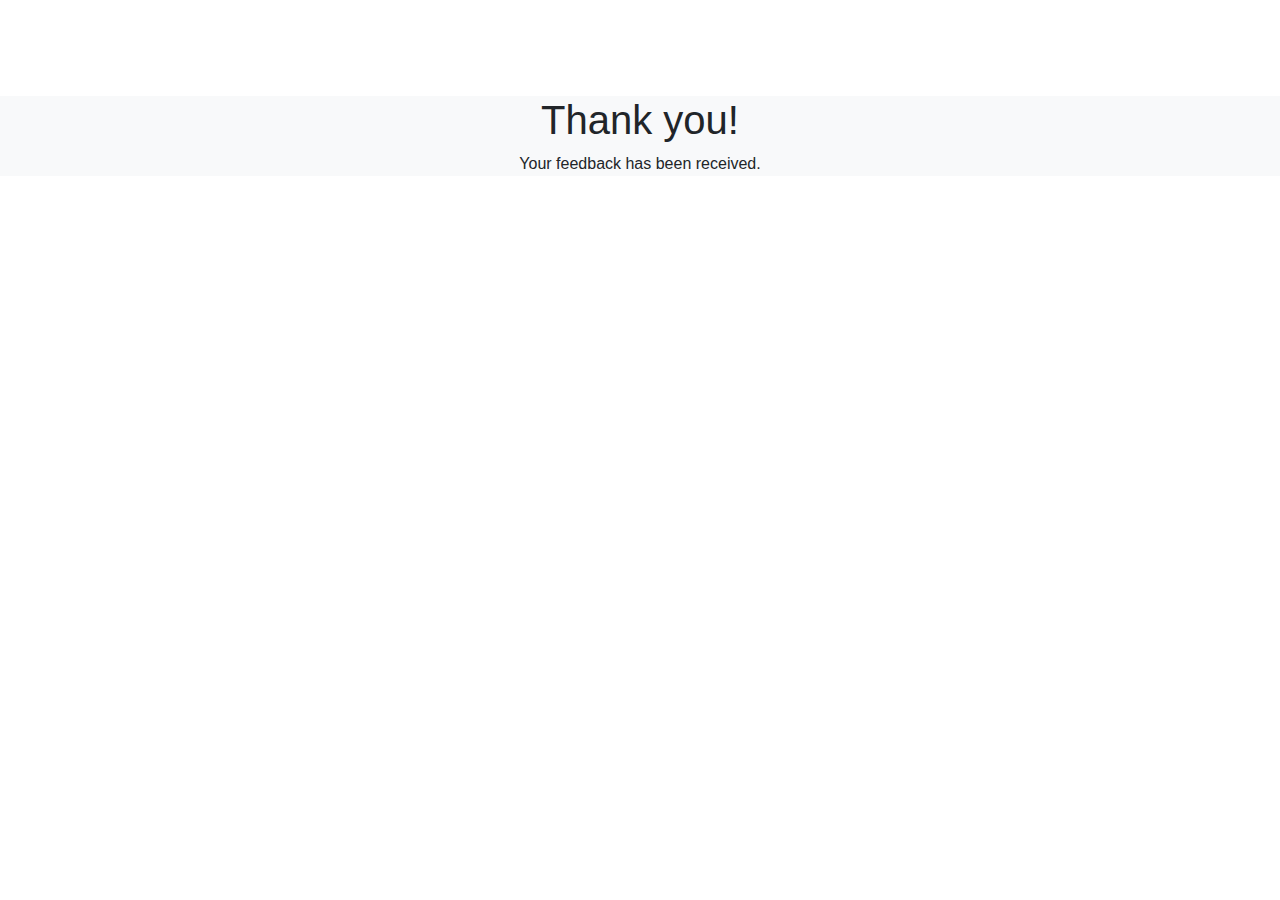
<file: thankyou.html>
<!DOCTYPE html>
<html lang="en">
<head>
    <meta charset="UTF-8">
    <meta name="viewport" content="width=device-width, initial-scale=1.0">
    <title>Isharya Jewellers</title>
    <link rel="stylesheet" href="css/style.css">
    <link rel="stylesheet" href="css/bootstrap.min.css">
    <script src="js/jquery.js"></script>
    <script src="js/bootstrap.min.js"></script>
    <link rel="shortcut icon" type="icon" href="images/logo.png">
    <script src="js/all.min.js"></script>

</head>
<body>
    
    <br>
    <br>
    <br>
    <br>
    <section class="bg-light">
    <center> <h1>Thank you!</h1>
        <p>Your feedback has been received.</p>
    </center>
    </section>
    
</body>
</html>
</file>
<file: css/style.css>
*{
    margin: 0;
    padding:0;
    font-family: sans-serif;
   
    
    }
    
    #main{
    width:100%;
    height:120vh;
    
     }
     
     .navbarnav{
        overflow: hidden;
        background-color: #333;
     }
     .navbarnav a{
        float: left;
        display: block;
        color: #f2f2f2;
        text-align: center;
        padding: 14px 16px;
        text-decoration: none;
        font-size: 17px;
     }
</file>
